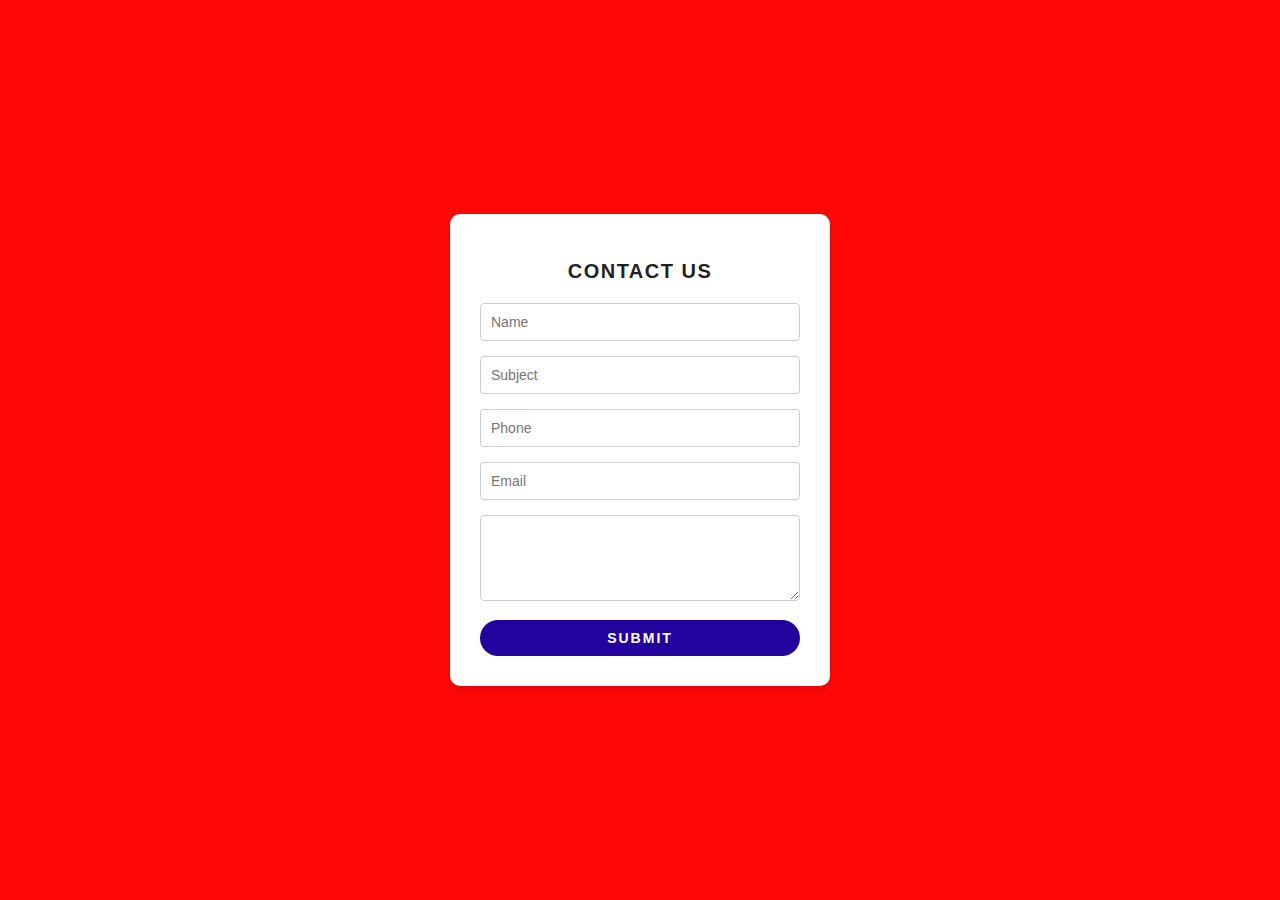
<file: project2/index.html>
<!DOCTYPE html>
<html lang="en">
<head>
  <meta charset="UTF-8" />
  <meta name="viewport" content="width=device-width, initial-scale=1.0"/>
  <title>Contact Us Form</title>
  <link rel="stylesheet" href="index.css" />
</head>
<body>
  <div class="form-box">
    <form class="contact-form">
      <h2>CONTACT US</h2>
      <input type="text" placeholder="Name" required />
      <input type="text" placeholder="Subject" required />
      <input type="tel" placeholder="Phone" required />
      <input type="email" placeholder="Email" required />
      <textarea placeholder="" rows="4" required></textarea>
      <button type="submit">SUBMIT</button>
    </form>
  </div>
</body>
</html>
</file>
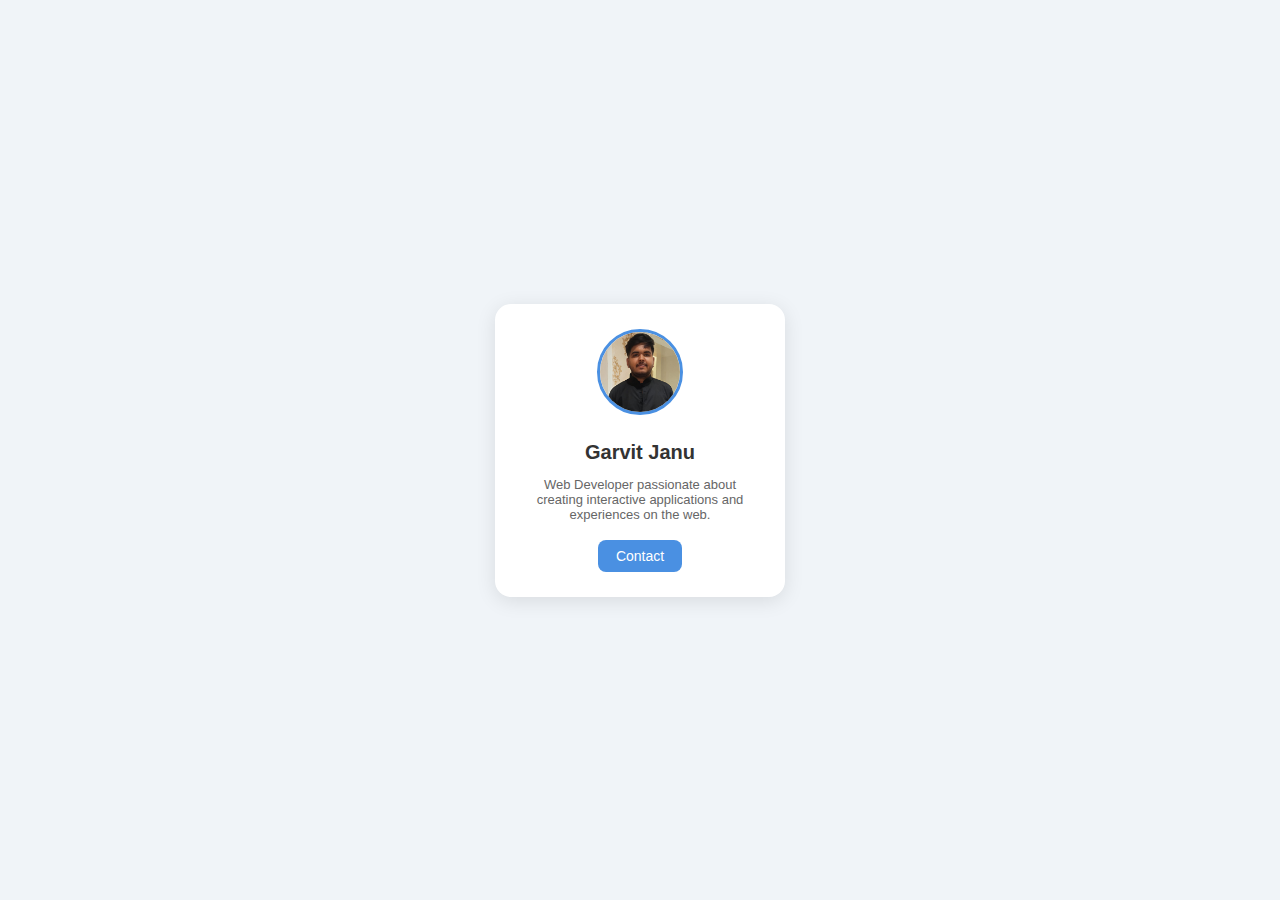
<file: project3/index.html>
<!DOCTYPE html>
<html lang="en">
<head>
  <meta charset="UTF-8">
  <meta name="viewport" content="width=device-width, initial-scale=1">
  <title>Profile Card</title>
  <link rel="stylesheet" href="style.css">
</head>
<body>
  <div class="profile-card">
    <img src="profile.jpg" alt="Profile Picture" class="profile-image">
    <h2>Garvit Janu</h2>
    <p class="bio">Web Developer passionate about creating interactive applications and experiences on the web.</p>
    <a href="mailto:garvitjanu123@gmail.com" class="contact-btn">Contact</a>
  </div>
</body>
</html>
</file>
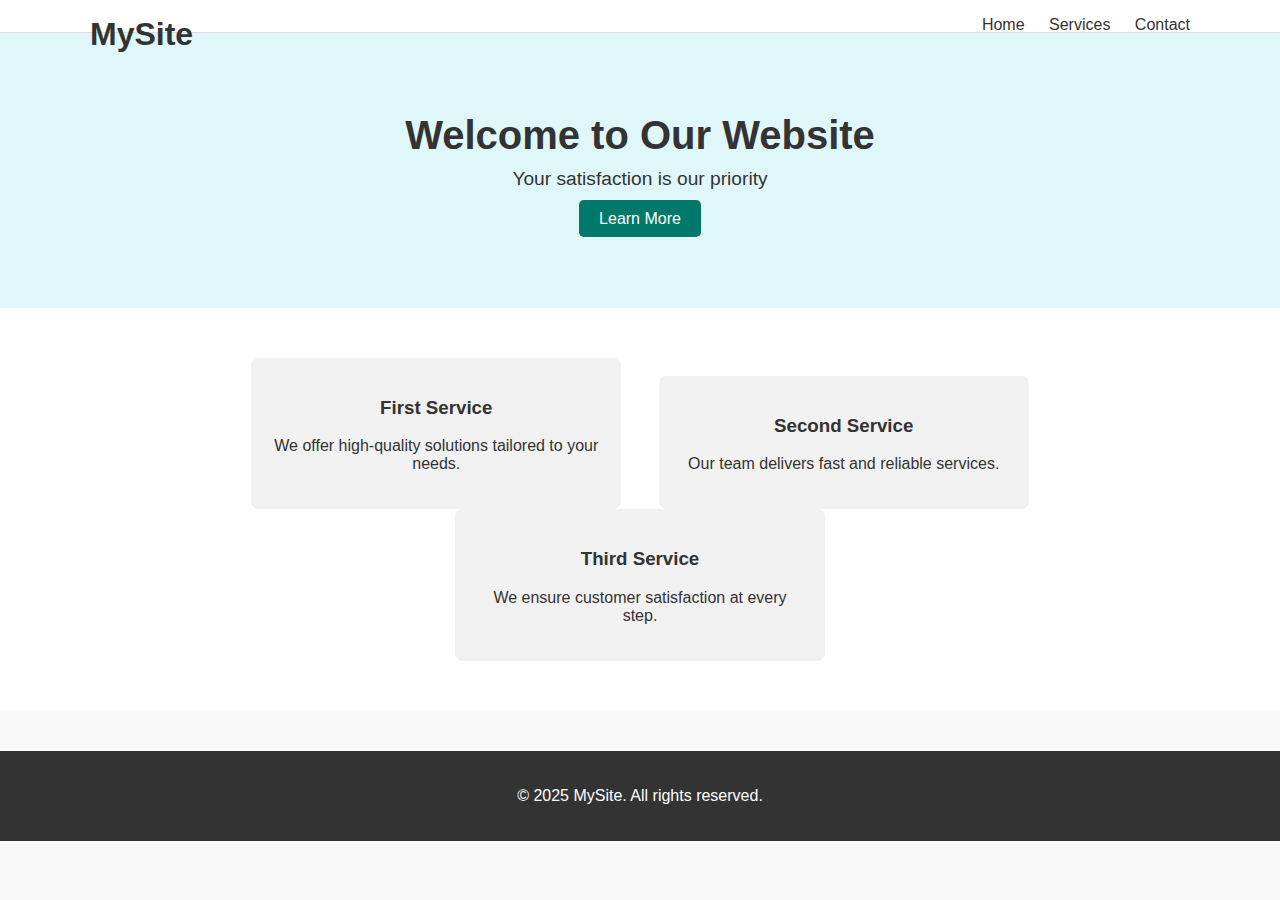
<file: project4/index.html>
<!DOCTYPE html>
<html lang="en">
<head>
    <meta charset="UTF-8" />
    <meta name="viewport" content="width=device-width, initial-scale=1.0"/>
    <title>Landing Page</title>
    <link rel="stylesheet" href="styles.css" />
</head>
<body>
    <nav class="navbar">
        <div class="container">
            <h1 class="logo">MySite</h1>
            <ul class="nav-links">
                <li><a href="#">Home</a></li>
                <li><a href="#">Services</a></li>
                <li><a href="#">Contact</a></li>
            </ul>
        </div>
    </nav>

    <header class="hero">
        <div class="container">
            <h2>Welcome to Our Website</h2>
            <p>Your satisfaction is our priority</p>
            <a href="#" class="btn">Learn More</a>
        </div>
    </header>

    <section class="services">
        <div class="container">
            <div class="service-box">
                <h3>First Service</h3>
                <p>We offer high-quality solutions tailored to your needs.</p>
            </div>
            <div class="service-box">
                <h3>Second Service</h3>
                <p>Our team delivers fast and reliable services.</p>
            </div>
            <div class="service-box">
                <h3>Third Service</h3>
                <p>We ensure customer satisfaction at every step.</p>
            </div>
        </div>
    </section>

    <footer class="footer">
        <div class="container">
            <p>&copy; 2025 MySite. All rights reserved.</p>
        </div>
    </footer>
</body>
</html>
</file>
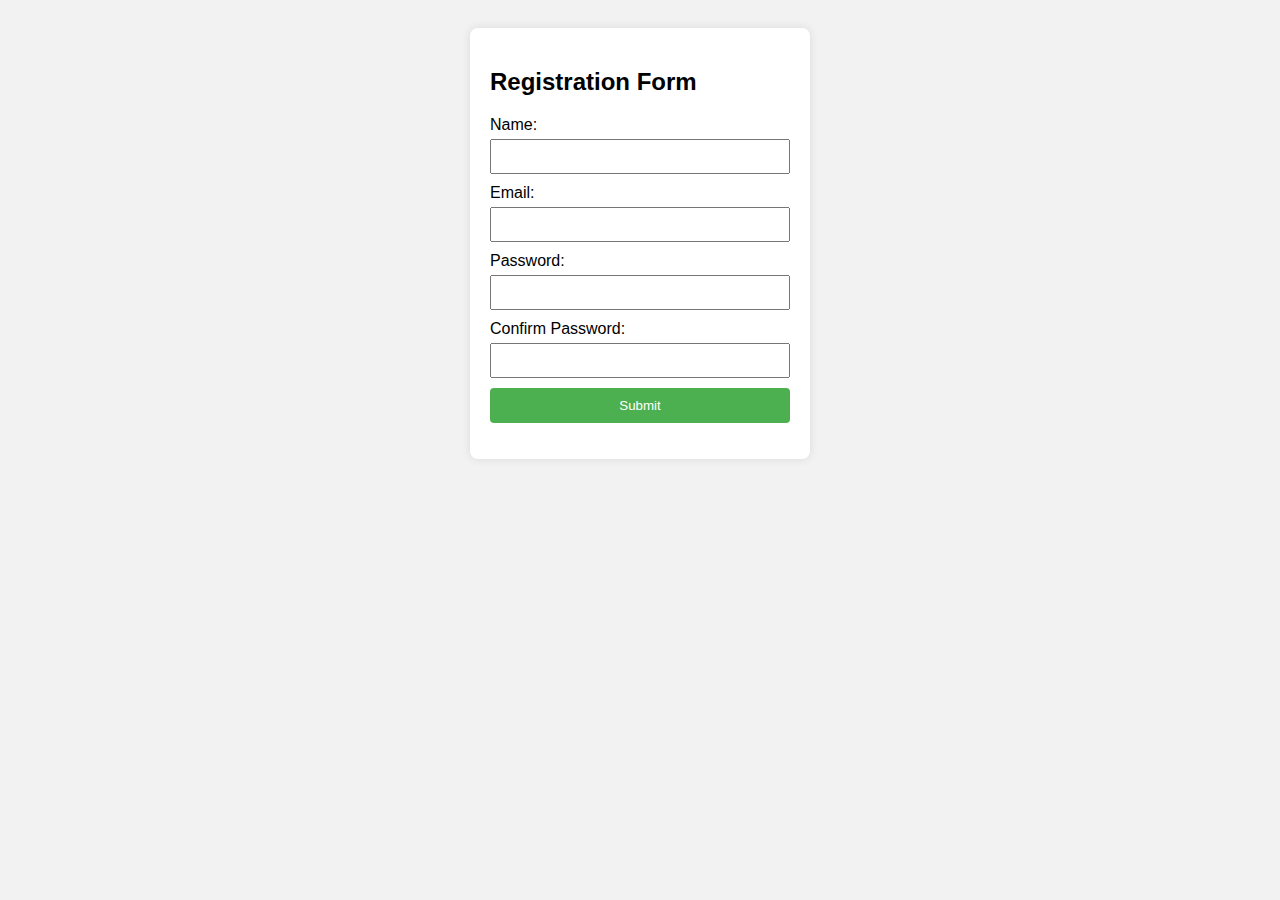
<file: project5/index.html>
<!DOCTYPE html>
<html lang="en">
<head>
    <meta charset="UTF-8">
    <meta name="viewport" content="width=device-width, initial-scale=1.0">
    <title>Form Validation</title>
    <link rel="stylesheet" href="style.css">
</head>
<body>
    <div class="form-container">
        <h2>Registration Form</h2>
        <form id="registrationForm">
            <label for="name">Name:</label>
            <input type="text" id="name" name="name" required>
            <small class="error" id="nameError"></small>

            <label for="email">Email:</label>
            <input type="email" id="email" name="email" required>
            <small class="error" id="emailError"></small>

            <label for="password">Password:</label>
            <input type="password" id="password" name="password" required>
            <small class="error" id="passwordError"></small>

            <label for="confirmPassword">Confirm Password:</label>
            <input type="password" id="confirmPassword" name="confirmPassword" required>
            <small class="error" id="confirmPasswordError"></small>

            <button type="submit">Submit</button>
            <p class="success" id="successMessage"></p>
        </form>
    </div>
    <script src="script.js"></script>
</body>
</html>
</file>
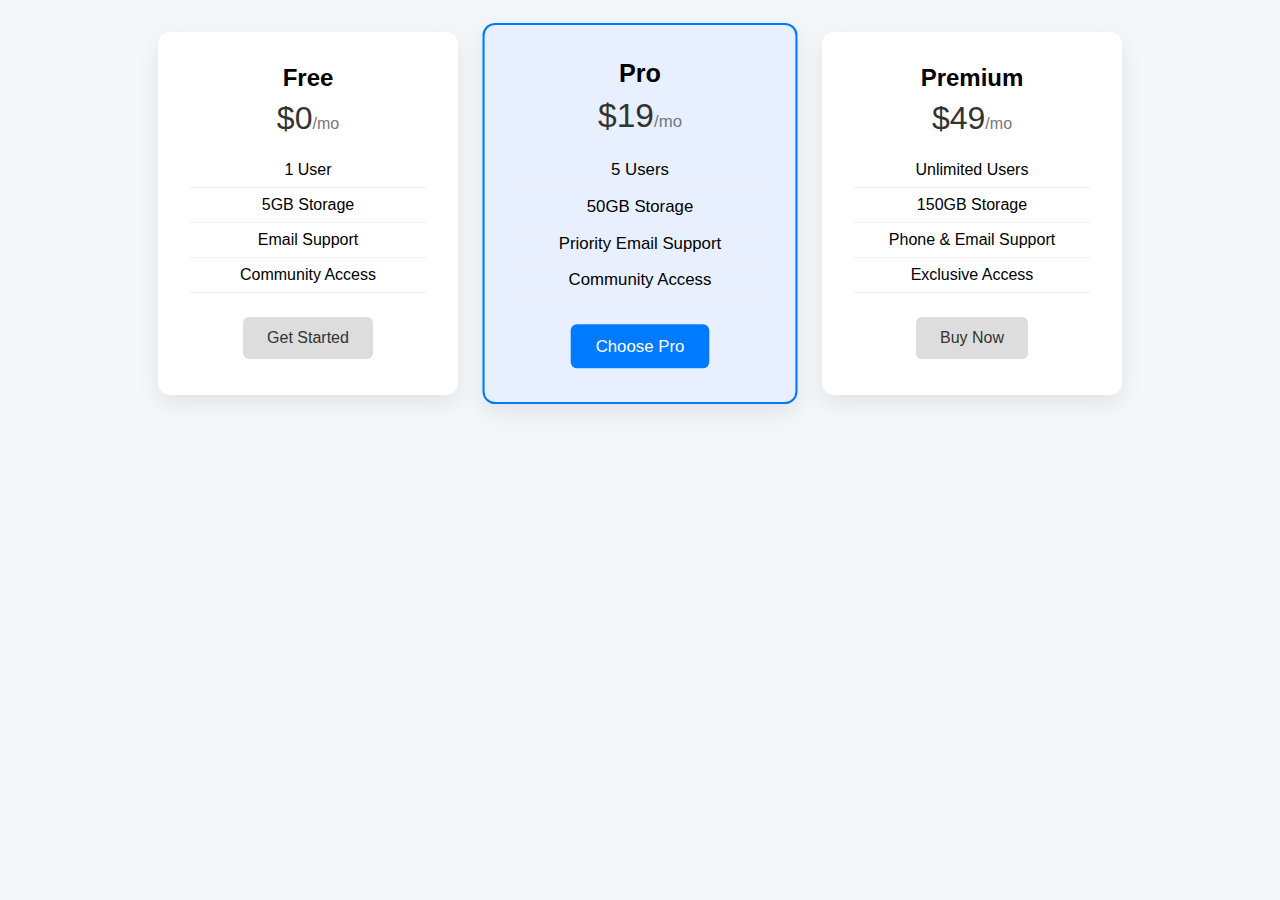
<file: project6/index.html>
<!DOCTYPE html>
<html lang="en">
<head>
  <meta charset="UTF-8" />
  <meta name="viewport" content="width=device-width, initial-scale=1.0"/>
  <title>Pricing Table</title>
  <link rel="stylesheet" href="style.css" />
</head>
<body>
  <section class="pricing-table">
    <div class="plan">
      <h2>Free</h2>
      <p class="price">$0<span>/mo</span></p>
      <ul>
        <li>1 User</li>
        <li>5GB Storage</li>
        <li>Email Support</li>
        <li>Community Access</li>
      </ul>
      <a href="#" class="btn">Get Started</a>
    </div>

    <div class="plan featured">
      <h2>Pro</h2>
      <p class="price">$19<span>/mo</span></p>
      <ul>
        <li>5 Users</li>
        <li>50GB Storage</li>
        <li>Priority Email Support</li>
        <li>Community Access</li>
      </ul>
      <a href="#" class="btn primary">Choose Pro</a>
    </div>

    <div class="plan">
      <h2>Premium</h2>
      <p class="price">$49<span>/mo</span></p>
      <ul>
        <li>Unlimited Users</li>
        <li>150GB Storage</li>
        <li>Phone & Email Support</li>
        <li>Exclusive Access</li>
      </ul>
      <a href="#" class="btn">Buy Now</a>
    </div>
  </section>
</body>
</html>
</file>
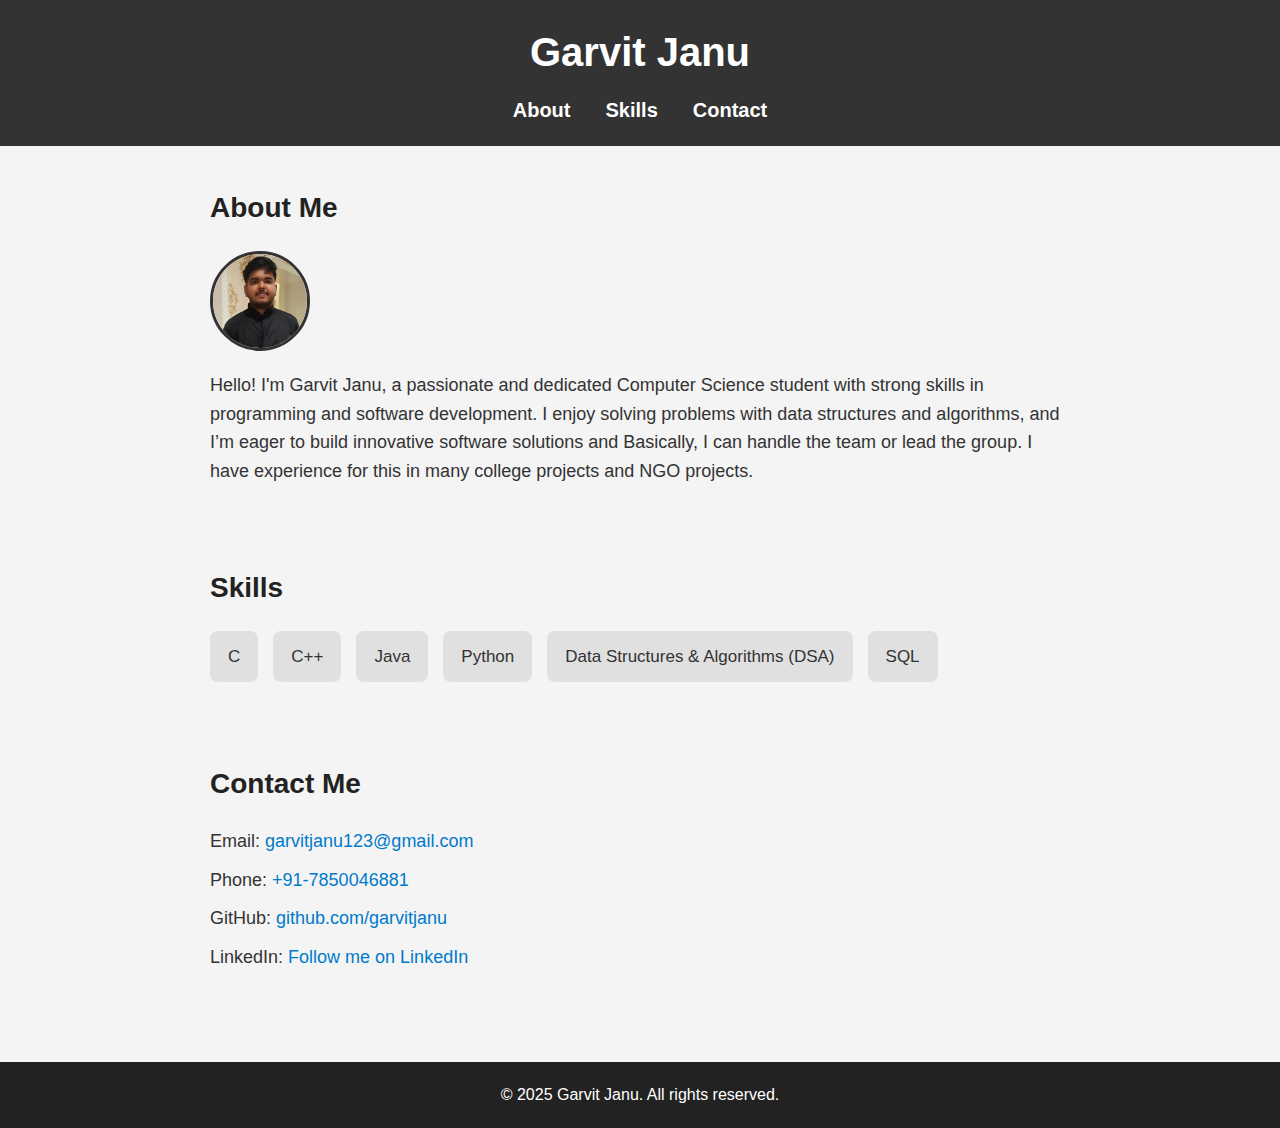
<file: project1/portfolio.html>
<!DOCTYPE html>
<html lang="en">
<head>
  <meta charset="UTF-8" />
  <meta name="viewport" content="width=device-width, initial-scale=1.0"/>
  <title>Garvit Janu - Portfolio</title>
  <link rel="stylesheet" href="style.css" />
</head>
<body>
  <header>
    <h1>Garvit Janu</h1>
    <nav>
      <ul>
        <li><a href="#about">About</a></li>
        <li><a href="#skills">Skills</a></li>
        <li><a href="#contact">Contact</a></li>
      </ul>
    </nav>
  </header>

  <section id="about">
    <h2>About Me</h2>
    <div class="about-container">
      <img src="profile.jpg" alt="Garvit Janu" class="profile-pic">
      <p>Hello! I'm Garvit Janu, a passionate and dedicated Computer Science student with strong skills in programming and software development. I enjoy solving problems with data structures and algorithms, and I’m eager to build innovative software solutions and Basically, I can handle the team or lead the group. I have experience for this in many college projects and NGO projects.</p>
    </div>
  </section>

  <section id="skills">
    <h2>Skills</h2>
    <ul>
      <li>C</li>
      <li>C++</li>
      <li>Java</li>
      <li>Python</li>
      <li>Data Structures & Algorithms (DSA)</li>
      <li>SQL</li>
    </ul>
  </section>

  <section id="contact">
    <h2>Contact Me</h2>
    <p>Email: <a href="mailto:garvitjanu123@gmail.com">garvitjanu123@gmail.com</a></p>
    <p>Phone: <a href="tel:+917850046881">+91-7850046881</a></p>
    <p>GitHub: <a href="https://github.com/garvitjanu" target="_blank">github.com/garvitjanu</a></p>
    <p>LinkedIn: <a href="https://linkedin.com/comm/mynetwork/discovery-see-all?usecase=PEOPLE_FOLLOWS&followMember=garvit-janu-846471276" target="_blank">Follow me on LinkedIn</a></p>
  </section>

  <footer>
    <p>© 2025 Garvit Janu. All rights reserved.</p>
  </footer>
</body>
</html>
</file>
<file: project2/index.css>
body {
  margin: 0;
  padding: 0;
  background-color: #ff0707;
  font-family: Arial, sans-serif;
}

.form-box {
  display: flex;
  justify-content: center;
  align-items: center;
  height: 100vh;
}

.contact-form {
  background: #fff;
  padding: 30px;
  width: 320px;
  border-radius: 10px;
  box-shadow: 0 4px 6px rgba(0,0,0,0.1);
  text-align: center;
}

.contact-form h2 {
  margin-bottom: 20px;
  font-size: 20px;
  color: #222;
  letter-spacing: 1.5px;
}

.contact-form input,
.contact-form textarea {
  width: 100%;
  padding: 10px;
  margin-bottom: 15px;
  border: 1px solid #ccc;
  border-radius: 4px;
  font-size: 14px;
  box-sizing: border-box;
}

.contact-form button {
  width: 100%;
  padding: 10px;
  border: none;
  background-color: #22039e;
  color: white;
  font-weight: bold;
  border-radius: 25px;
  font-size: 14px;
  letter-spacing: 2px;
  cursor: pointer;
  transition: background-color 0.3s ease;
}

.contact-form button:hover {
  background-color: #f50c0c;
}
</file>
<file: project4/styles.css>
body {
    margin: 0;
    font-family: Arial, sans-serif;
    background: #f9f9f9;
    color: #333;
}

.container {
    width: 90%;
    max-width: 1100px;
    margin: 0 auto;
}

.navbar {
    background: #ffffff;
    padding: 1em 0;
    border-bottom: 1px solid #ddd;
}

.logo {
    float: left;
    color: #333;
    margin: 0;
}

.nav-links {
    list-style: none;
    float: right;
    margin: 0;
}

.nav-links li {
    display: inline;
    margin-left: 20px;
}

.nav-links a {
    text-decoration: none;
    color: #333;
}

.hero {
    background: #e0f7fa;
    padding: 80px 0;
    text-align: center;
}

.hero h2 {
    margin: 0;
    font-size: 2.5em;
}

.hero p {
    font-size: 1.2em;
    margin: 10px 0 20px;
}

.btn {
    padding: 10px 20px;
    background: #00796b;
    color: white;
    text-decoration: none;
    border-radius: 5px;
}

.services {
    padding: 50px 0;
    text-align: center;
    background: #fff;
}

.service-box {
    display: inline-block;
    width: 30%;
    margin: 0 1.5%;
    background: #f1f1f1;
    padding: 20px;
    border-radius: 8px;
}

.footer {
    background: #333;
    color: white;
    text-align: center;
    padding: 20px 0;
    margin-top: 40px;
}
</file>
<file: project5/style.css>
body {
    font-family: Arial, sans-serif;
    background-color: #f2f2f2;
    padding: 20px;
}

.form-container {
    background-color: white;
    padding: 20px;
    border-radius: 8px;
    width: 300px;
    margin: auto;
    box-shadow: 0 0 10px rgba(0, 0, 0, 0.1);
}

input {
    width: 100%;
    padding: 8px;
    margin: 5px 0 10px 0;
    box-sizing: border-box;
}

button {
    width: 100%;
    padding: 10px;
    background-color: #4CAF50;
    color: white;
    border: none;
    border-radius: 4px;
    cursor: pointer;
}

.error {
    color: red;
    font-size: 0.8em;
}

.success {
    color: green;
    font-size: 1em;
    text-align: center;
}
</file>
<file: project6/style.css>
* {
  box-sizing: border-box;
  margin: 0;
  padding: 0;
}

body {
  font-family: 'Segoe UI', sans-serif;
  background: #f4f7f9;
  padding: 2rem;
  display: flex;
  justify-content: center;
}

.pricing-table {
  display: flex;
  gap: 2rem;
  flex-wrap: wrap;
  max-width: 1000px;
  width: 100%;
  justify-content: center;
}

.plan {
  background: white;
  border-radius: 12px;
  box-shadow: 0 8px 20px rgba(0, 0, 0, 0.08);
  padding: 2rem;
  flex: 1;
  min-width: 260px;
  max-width: 300px;
  text-align: center;
  transition: transform 0.3s ease, box-shadow 0.3s ease;
}

.plan:hover {
  transform: translateY(-5px);
  box-shadow: 0 12px 24px rgba(0, 0, 0, 0.12);
}

.plan h2 {
  font-size: 1.5rem;
  margin-bottom: 0.5rem;
}

.price {
  font-size: 2rem;
  color: #333;
  margin-bottom: 1rem;
}

.price span {
  font-size: 1rem;
  color: #777;
}

.plan ul {
  list-style: none;
  margin-bottom: 1.5rem;
}

.plan ul li {
  padding: 0.5rem 0;
  border-bottom: 1px solid #eee;
}

.btn {
  text-decoration: none;
  display: inline-block;
  padding: 0.75rem 1.5rem;
  border-radius: 6px;
  background: #ddd;
  color: #333;
  font-weight: 500;
  transition: background 0.3s ease;
}

.btn:hover {
  background: #ccc;
}

.featured {
  border: 2px solid #007bff;
  background: #e8f0ff;
  transform: scale(1.05);
}

.featured .btn.primary {
  background: #007bff;
  color: white;
}

.featured .btn.primary:hover {
  background: #0056b3;
}

/* Responsive */
@media (max-width: 768px) {
  .pricing-table {
    flex-direction: column;
    align-items: center;
  }

  .plan {
    max-width: 90%;
  }
}
</file>
<file: project3/style.css>
/* Reset body and center card */
body {
  display: flex;
  justify-content: center;
  align-items: center;
  height: 100vh;
  background-color: #f0f4f8;
  font-family: Arial, sans-serif;
  margin: 0;
}

/* Card container */
.profile-card {
  background-color: #ffffff;
  border-radius: 16px;
  box-shadow: 0 4px 20px rgba(0, 0, 0, 0.1);
  text-align: center;
  padding: 25px 15px;
  width: 260px;
}

/* Profile image - smaller size */
.profile-image {
  width: 80px;
  height: 80px;
  border-radius: 50%;
  object-fit: cover;
  border: 3px solid #4a90e2;
  margin-bottom: 12px;
}

/* Name */
h2 {
  margin: 10px 0 5px;
  color: #333;
  font-size: 20px;
}

/* Short bio */
.bio {
  font-size: 13px;
  color: #666;
  margin-bottom: 18px;
  padding: 0 10px;
}

/* Contact button */
.contact-btn {
  display: inline-block;
  padding: 8px 18px;
  background-color: #4a90e2;
  color: #fff;
  text-decoration: none;
  border-radius: 8px;
  transition: background-color 0.3s;
  font-size: 14px;
}

.contact-btn:hover {
  background-color: #357ab8;
}
</file>
<file: project1/style.css>
/* Reset and base styles */
* {
  margin: 0;
  padding: 0;
  box-sizing: border-box;
}

body {
  font-family: Arial, sans-serif;
  line-height: 1.6;
  background-color: #f4f4f4;
  color: #333;
  font-size: 18px; /* Increased base font size */
}

/* Header styling */
header {
  background: #333;
  color: #fff;
  padding: 20px 0;
  text-align: center;
}

header h1 {
  font-size: 40px; /* Larger heading */
}

nav ul {
  list-style: none;
  padding: 0;
  margin-top: 10px;
}

nav ul li {
  display: inline;
  margin: 0 15px;
}

nav ul li a {
  color: #fff;
  text-decoration: none;
  font-weight: bold;
  font-size: 20px; /* Larger nav links */
}

nav ul li a:hover {
  text-decoration: underline;
}

/* Section styling */
section {
  padding: 40px 20px;
  max-width: 900px;
  margin: auto;
}

section h2 {
  margin-bottom: 20px;
  color: #222;
  font-size: 28px; /* Larger section titles */
}

/* About section with profile image */
.about-container {
  display: flex;
  align-items: center;
  gap: 20px;
  flex-wrap: wrap;
}

.profile-pic {
  width: 100px; /* Reduced size */
  height: 100px;
  object-fit: cover;
  border-radius: 50%;
  border: 3px solid #333;
}

/* Skills list */
#skills ul {
  display: flex;
  flex-wrap: wrap;
  gap: 15px;
  list-style: none;
  padding-left: 0;
}

#skills li {
  background: #e0e0e0;
  padding: 12px 18px;
  border-radius: 8px;
  font-weight: 500;
  font-size: 17px;
}

/* Contact section */
#contact p {
  margin-bottom: 10px;
}

#contact a {
  color: #007acc;
  text-decoration: none;
}

#contact a:hover {
  text-decoration: underline;
}

/* Footer */
footer {
  background: #222;
  color: #fff;
  text-align: center;
  padding: 20px 0;
  margin-top: 40px;
  font-size: 16px;
}
</file>
